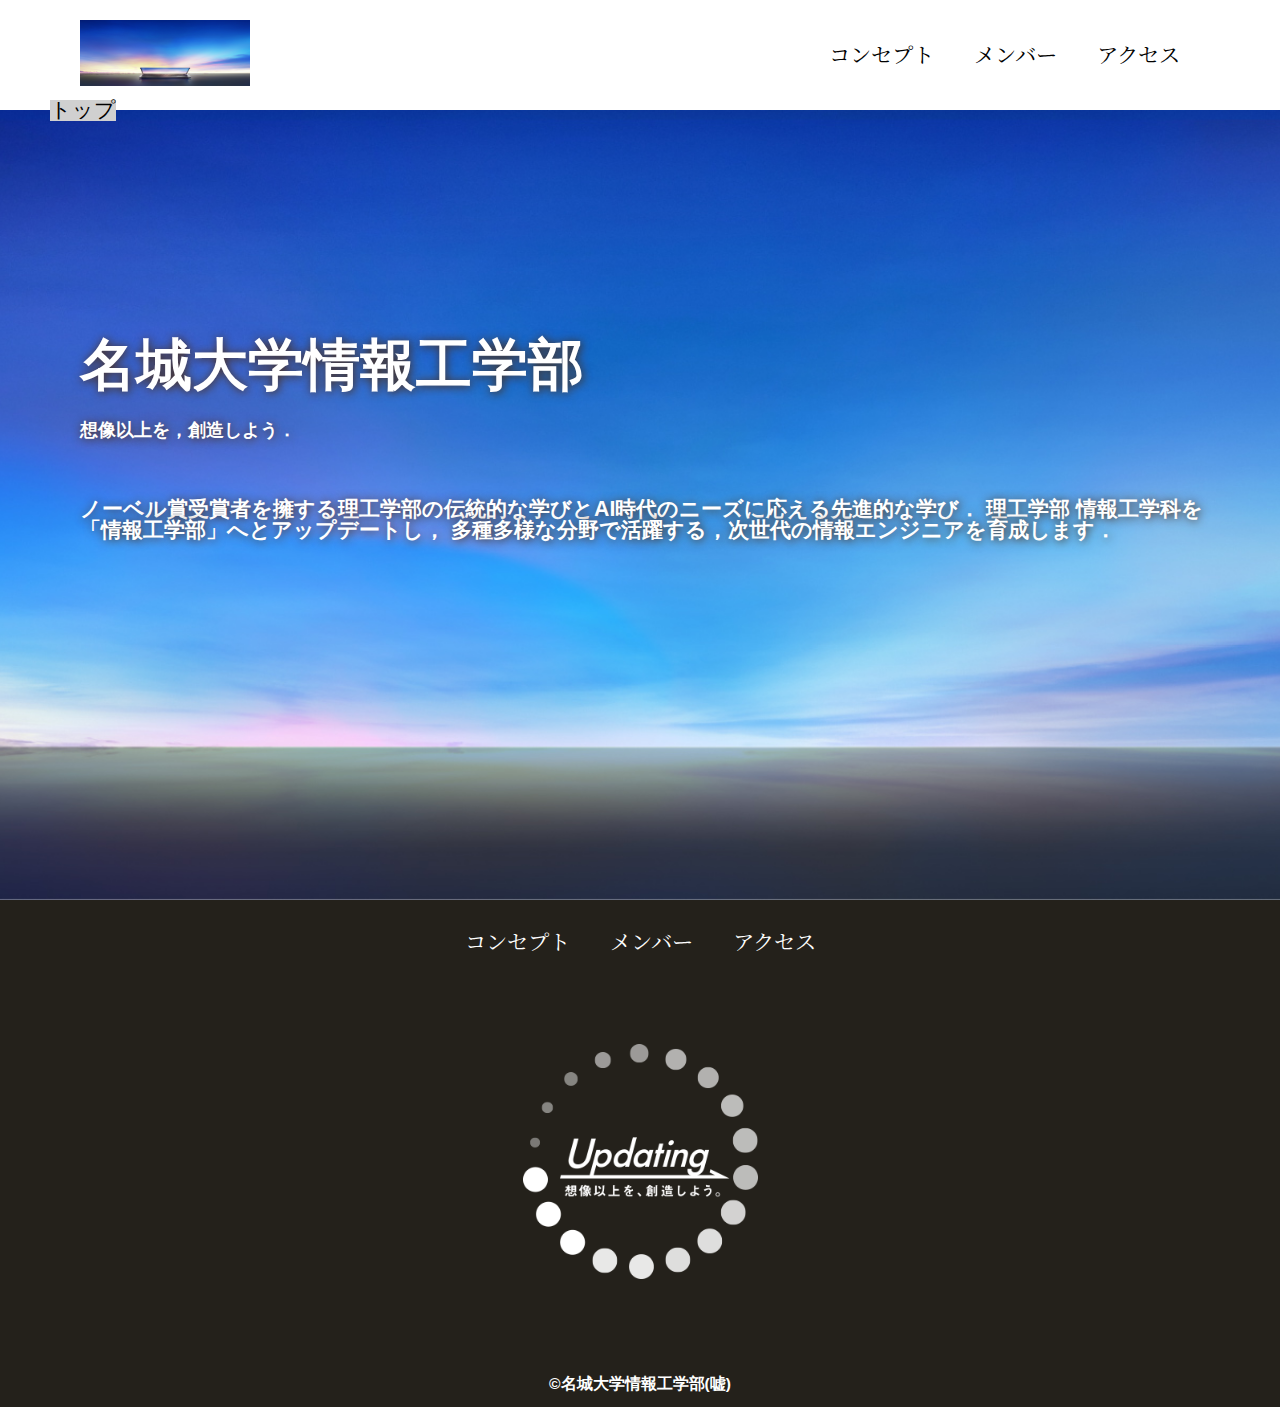
<file: index.html>
<!DOCTYPE html>
<html>
    <head>
        <meta charset="UTF-8">
        <title>名城大学情報工学部非公式HP</title>
        <meta name="description" content="名城大学情報工学部非公式HP">
        <meta name="viewport" content="width=device-width">
        <script src="https://ajax.googleapis.com/ajax/libs/jquery/1.11.0/jquery.min.js"></script>
        <script src="js/script.js"></script>
        <link href="css/index.css" rel="stylesheet">
        <link rel="preconnect" href="https://fonts.googleapis.com">
        <link rel="preconnect" href="https://fonts.gstatic.com" crossorigin>
        <link href="https://fonts.googleapis.com/css2?family=Noto+Serif+JP:wght@200..900&display=swap" rel="stylesheet">
    </head>
    <body>
        <header class="header">
            <div class="header-inner">
                <a class="header-logo" href="index.html">
                    <img src="images/common/logo.png" alt="ロゴ">
                </a>
                <button class="toggle-menu-button"></button>
                <div class="header-site-menu">
                    <nav class="site-menu">
                        <ul>
                            <li><a href="concept.html">コンセプト</a></li>
                            <li><a href="members.html">メンバー</a></li>
                            <li><a href="access.html">アクセス</a></li>
                        </ul>
                    </nav>
                </div>
            </div>
        </header>
        <main class="main">
            <nav class="floating">
                <ul>
                    <li><a href="#">トップ</a></li>
                </ul>
            </nav>
            <div class="first-view">
                <div class="first-view-text">
                    <h1>名城大学情報工学部</h1>
                    <p>想像以上を，創造しよう．</p>
                    <div class="lead">
                        ノーベル賞受賞者を擁する理工学部の伝統的な学びとAI時代のニーズに応える先進的な学び．
                        理工学部 情報工学科を「情報工学部」へとアップデートし，
                        多種多様な分野で活躍する，次世代の情報エンジニアを育成します．
                    </div>
                </div>
            </div>
        </main>
        <footer class="footer">
            <nav class="site-menu">
                <ul>
                    <li><a href="concept.html">コンセプト</a></li>
                    <li><a href="members.html">メンバー</a></li>
                    <li><a href="access.html">アクセス</a></li>
                </ul>
            </nav>
            <a class="footer-logo" href="index.html">
                <img src="images/common/logo_footer.png" alt="ロゴ">
            </a>
            <p class="copyright"><small>&copy;名城大学情報工学部(嘘)</small></p>
        </footer>
    </body>
</html>
</file>
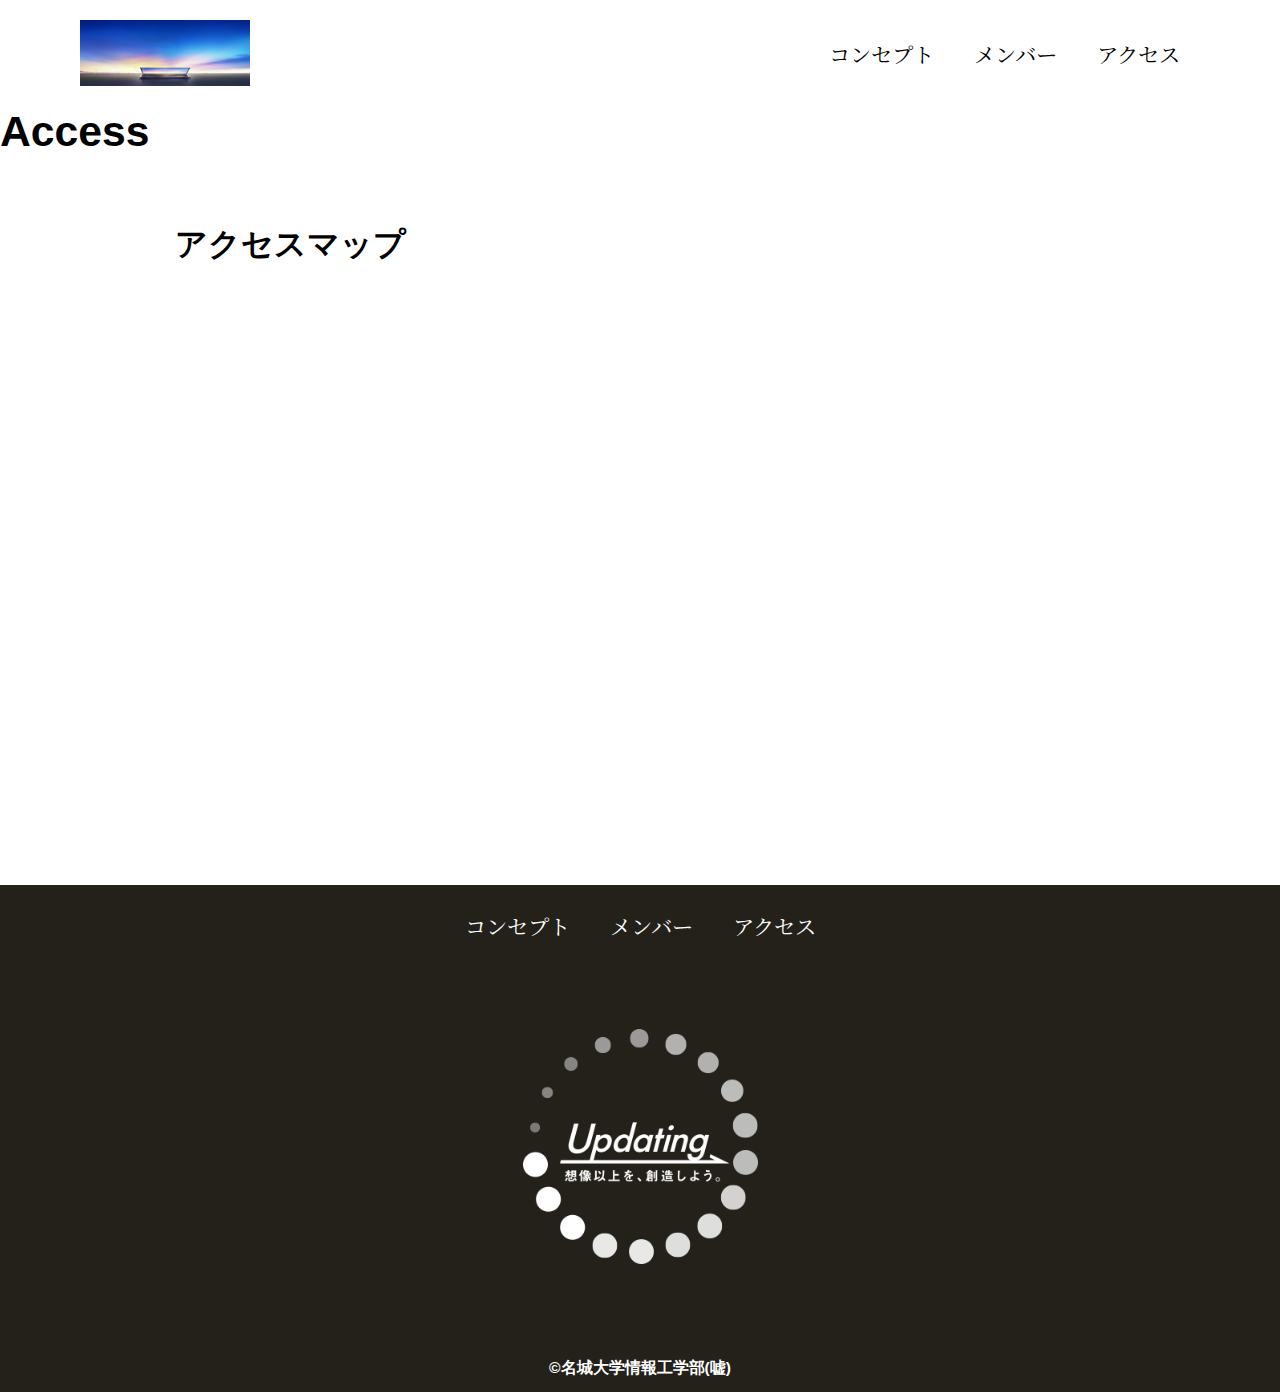
<file: access.html>
<!DOCTYPE html>
<html>
    <head>
        <meta charset="UTF-8">
        <title>名城大学情報工学部非公式HP</title>
        <meta name="description" content="ページの概要">
        <meta name="viewport" content="width=device-width">
        <script src="https://ajax.googleapis.com/ajax/libs/jquery/1.11.0/jquery.min.js"></script>
        <script src="js/script.js"></script>
        <link href="css/common.css" rel="stylesheet">
        <link href="css/access.css" rel="stylesheet">
        <link rel="preconnect" href="https://fonts.googleapis.com">
        <link rel="preconnect" href="https://fonts.gstatic.com" crossorigin>
        <link href="https://fonts.googleapis.com/css2?family=Noto+Serif+JP:wght@200..900&display=swap" rel="stylesheet">
    </head>
    <body>
        <header class="header">
            <div class="header-inner">
                <a class="header-logo" href="index.html">
                    <img src="images/common/logo.png" alt="ロゴ">
                </a>
                <button class="toggle-menu-button"></button>
                <div class="header-site-menu">
                    <nav class="site-menu">
                        <ul>
                            <li><a href="concept.html">コンセプト</a></li>
                            <li><a href="members.html">メンバー</a></li>
                            <li><a href="access.html">アクセス</a></li>
                        </ul>
                    </nav>
                </div>
            </div>
        </header>
        <main class="main">
            <div class="title">
                <h1>Access</h1>
            </div>
            <div class="map">
                <h2>アクセスマップ</h2>
                <iframe src="https://www.google.com/maps/embed?pb=!1m18!1m12!1m3!1d6525.6907863309525!2d136.97291310909625!3d35.13553155964797!2m3!1f0!2f0!3f0!3m2!1i1024!2i768!4f13.1!3m3!1m2!1s0x60037ad6985ff6bb%3A0x23539e4812bdd380!2z5ZCN5Z-O5aSn5a2mIOWkqeeZveOCreODo-ODs-ODkeOCuQ!5e0!3m2!1sja!2sjp!4v1717402333019!5m2!1sja!2sjp" style="border:0;" allowfullscreen="" loading="lazy" referrerpolicy="no-referrer-when-downgrade"></iframe>
            </div>
        </main>
        <footer class="footer">
            <nav class="site-menu">
                <ul>
                    <li><a href="concept.html">コンセプト</a></li>
                    <li><a href="members.html">メンバー</a></li>
                    <li><a href="access.html">アクセス</a></li>
                </ul>
            </nav>
            <a class="footer-logo" href="index.html">
                <img src="images/common/logo_footer.png" alt="ロゴ">
            </a>
            <p class="copyright"><small>&copy;名城大学情報工学部(嘘)</small></p>
        </footer>
    </body>
</html>
</file>
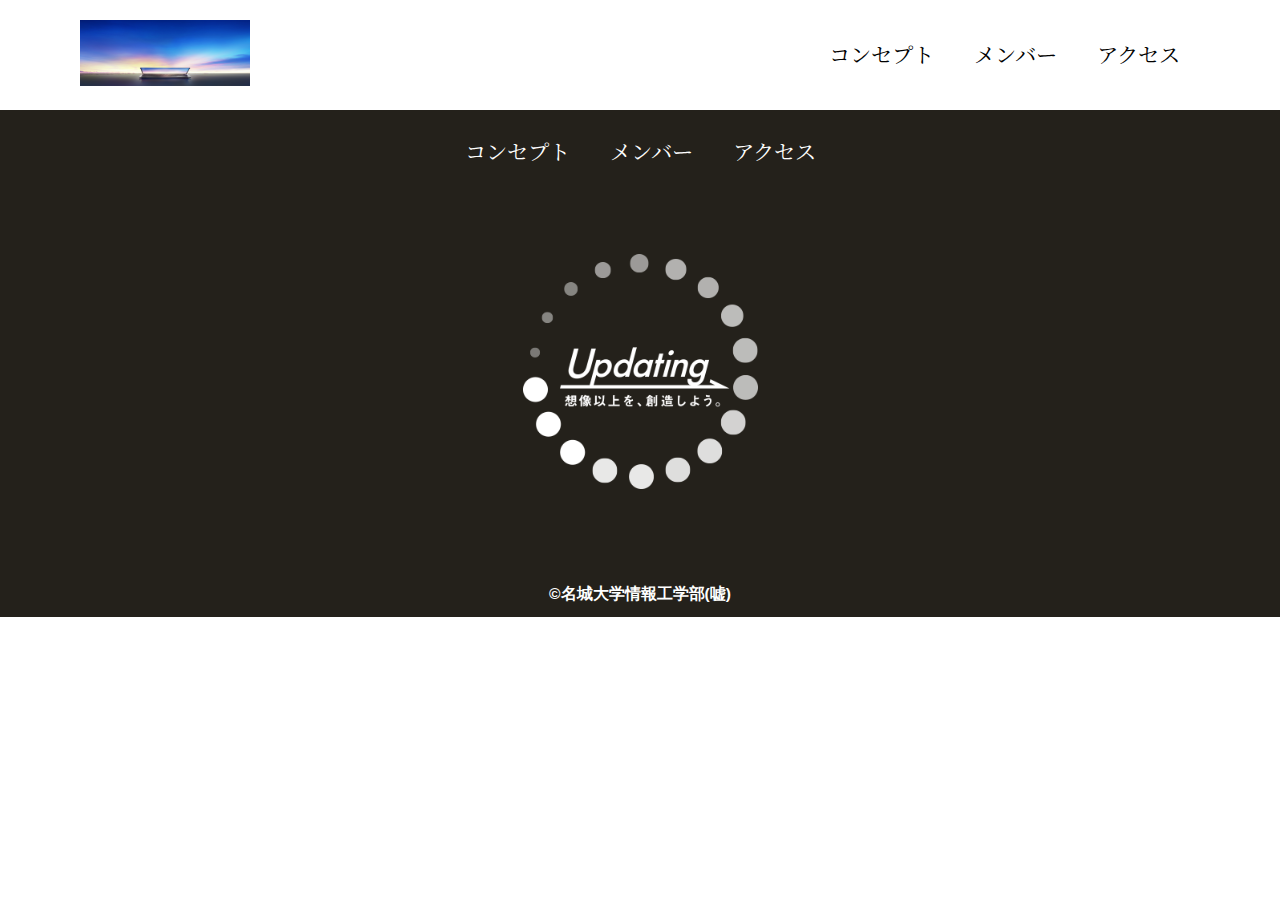
<file: common.html>
<!DOCTYPE html>
<html>
    <head>
        <meta charset="UTF-8">
        <title>名城大学情報工学部非公式HP</title>
        <meta name="description" content="ページの概要">
        <meta name="viewport" content="width=device-width">
        <script src="https://ajax.googleapis.com/ajax/libs/jquery/1.11.0/jquery.min.js"></script>
        <script src="js/script.js"></script>
        <link href="css/common.css" rel="stylesheet">
        <link rel="preconnect" href="https://fonts.googleapis.com">
        <link rel="preconnect" href="https://fonts.gstatic.com" crossorigin>
        <link href="https://fonts.googleapis.com/css2?family=Noto+Serif+JP:wght@200..900&display=swap" rel="stylesheet">
    </head>
    <body>
        <header class="header">
            <div class="header-inner">
                <a class="header-logo" href="index.html">
                    <img src="images/common/logo.png" alt="ロゴ">
                </a>
                <button class="toggle-menu-button"></button>
                <div class="header-site-menu">
                    <nav class="site-menu">
                        <ul>
                            <li><a href="concept.html">コンセプト</a></li>
                            <li><a href="members.html">メンバー</a></li>
                            <li><a href="access.html">アクセス</a></li>
                        </ul>
                    </nav>
                </div>
            </div>
        </header>
        <main class="main"></main>
        <footer class="footer">
            <nav class="site-menu">
                <ul>
                    <li><a href="concept.html">コンセプト</a></li>
                    <li><a href="members.html">メンバー</a></li>
                    <li><a href="access.html">アクセス</a></li>
                </ul>
            </nav>
            <a class="footer-logo" href="index.html">
                <img src="images/common/logo_footer.png" alt="ロゴ">
            </a>
            <p class="copyright"><small>&copy;名城大学情報工学部(嘘)</small></p>
        </footer>
    </body>
</html>
</file>
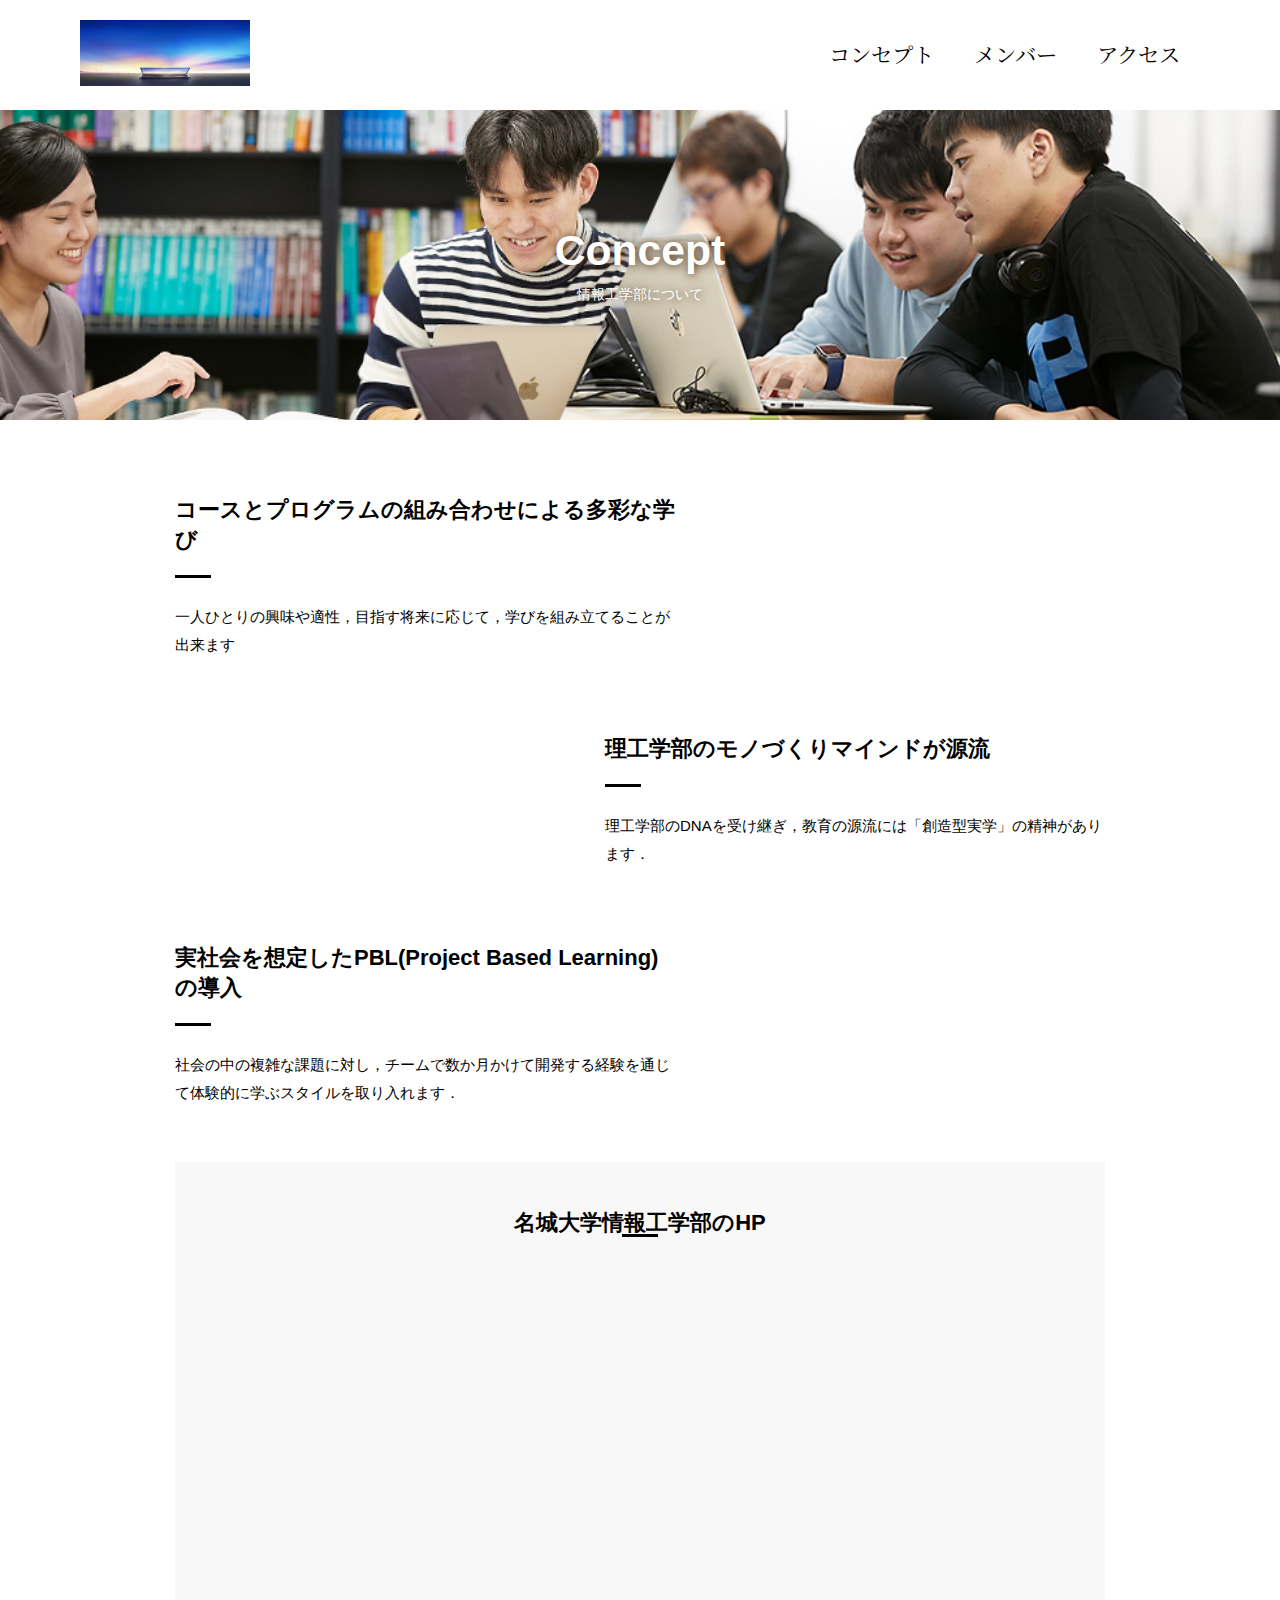
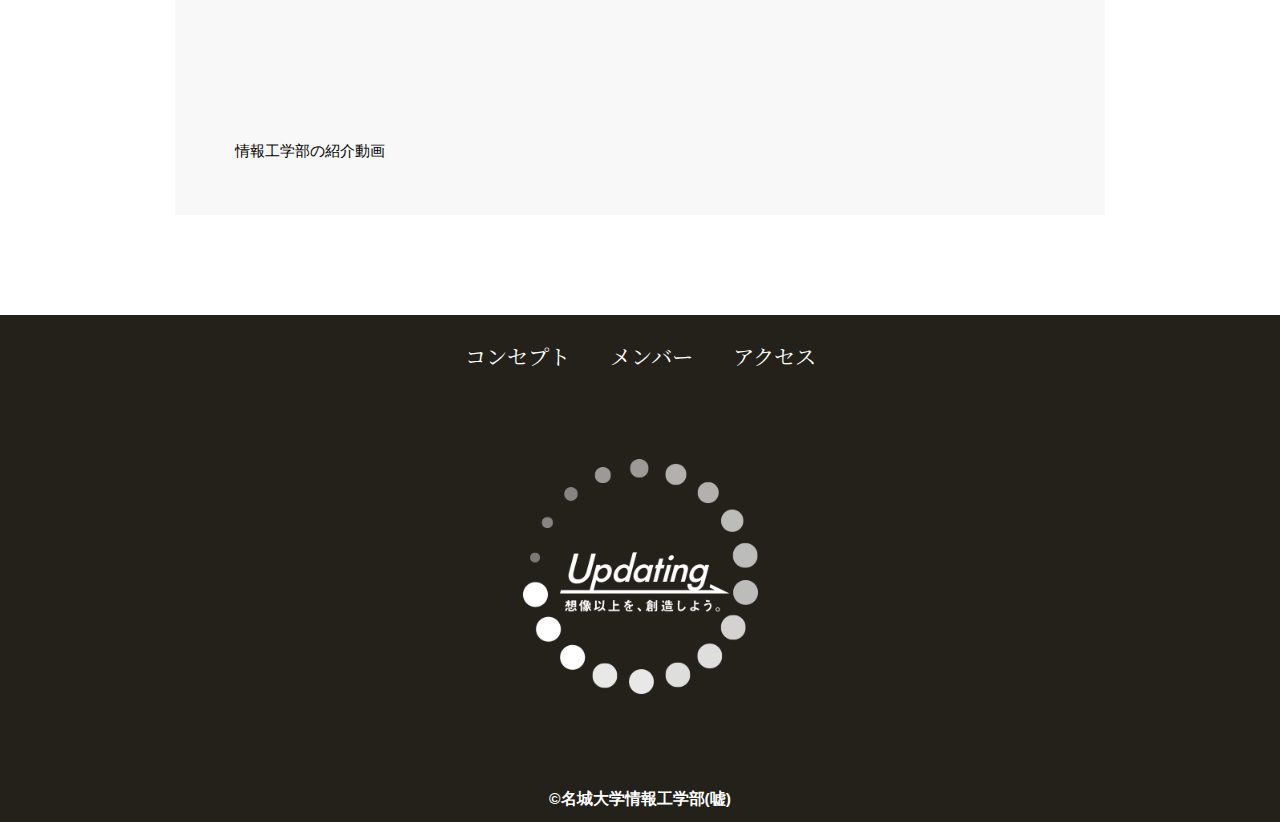
<file: concept.html>
<!DOCTYPE html>
<html>
    <head>
        <meta charset="UTF-8">
        <title>コンセプト</title>
        <meta name="description" content="情報工学部のコンセプト">
        <meta name="viewport" content="width=device-width">
        <script src="https://ajax.googleapis.com/ajax/libs/jquery/1.11.0/jquery.min.js"></script>
        <script src="js/script.js"></script>
        <link href="css/common.css" rel="stylesheet">
        <link href="css/concept.css" rel="stylesheet">
        <link rel="preconnect" href="https://fonts.googleapis.com">
        <link rel="preconnect" href="https://fonts.gstatic.com" crossorigin>
        <link href="https://fonts.googleapis.com/css2?family=Noto+Serif+JP:wght@200..900&display=swap" rel="stylesheet">
    </head>
    <body>
        <header class="header">
            <div class="header-inner">
                <a class="header-logo" href="index.html">
                    <img src="images/common/logo.png" alt="ロゴ">
                </a>
                <button class="toggle-menu-button"></button>
                <div class="header-site-menu">
                    <nav class="site-menu">
                        <ul>
                            <li><a href="concept.html">コンセプト</a></li>
                            <li><a href="members.html">メンバー</a></li>
                            <li><a href="access.html">アクセス</a></li>
                        </ul>
                    </nav>
                </div>
            </div>
        </header>
        <main class="main">
            <div class="title">
                <h1>Concept</h1>
                <p>情報工学部について</p>
            </div>
            <div class="feature">
                <div class="feature-text">
                    <h2>コースとプログラムの組み合わせによる多彩な学び</h2>
                    <p>一人ひとりの興味や適性，目指す将来に応じて，学びを組み立てることが出来ます</p>
                </div>
            </div>
            <div class="feature reverse">
                <div class="feature-text">
                    <h2>理工学部のモノづくりマインドが源流</h2>
                    <p>理工学部のDNAを受け継ぎ，教育の源流には「創造型実学」の精神があります．</p>
                </div>
            </div>
            <div class="feature">
                <div class="feature-text">
                    <h2>実社会を想定したPBL(Project Based Learning)の導入</h2>
                    <p>社会の中の複雑な課題に対し，チームで数か月かけて開発する経験を通じて体験的に学ぶスタイルを取り入れます．</p>
                </div>
            </div>
            <div class="movie">
                <h2>名城大学情報工学部のHP</h2>
                <iframe src="https://www.youtube.com/embed/AxMAMQrBUtE?si=GBV5Xv7b7R62a5R0" title="YouTube video player" frameborder="0" allow="accelerometer; autoplay; clipboard-write; encrypted-media; gyroscope; picture-in-picture; web-share" referrerpolicy="strict-origin-when-cross-origin" allowfullscreen></iframe>
                <p>情報工学部の紹介動画</p>
            </div>
        </main>
        <footer class="footer">
            <nav class="site-menu">
                <ul>
                    <li><a href="concept.html">コンセプト</a></li>
                    <li><a href="members.html">メンバー</a></li>
                    <li><a href="access.html">アクセス</a></li>
                </ul>
            </nav>
            <a class="footer-logo" href="index.html">
                <img src="images/common/logo_footer.png" alt="ロゴ">
            </a>
            <p class="copyright"><small>&copy;名城大学情報工学部(嘘)</small></p>
        </footer>
    </body>
</html>
</file>
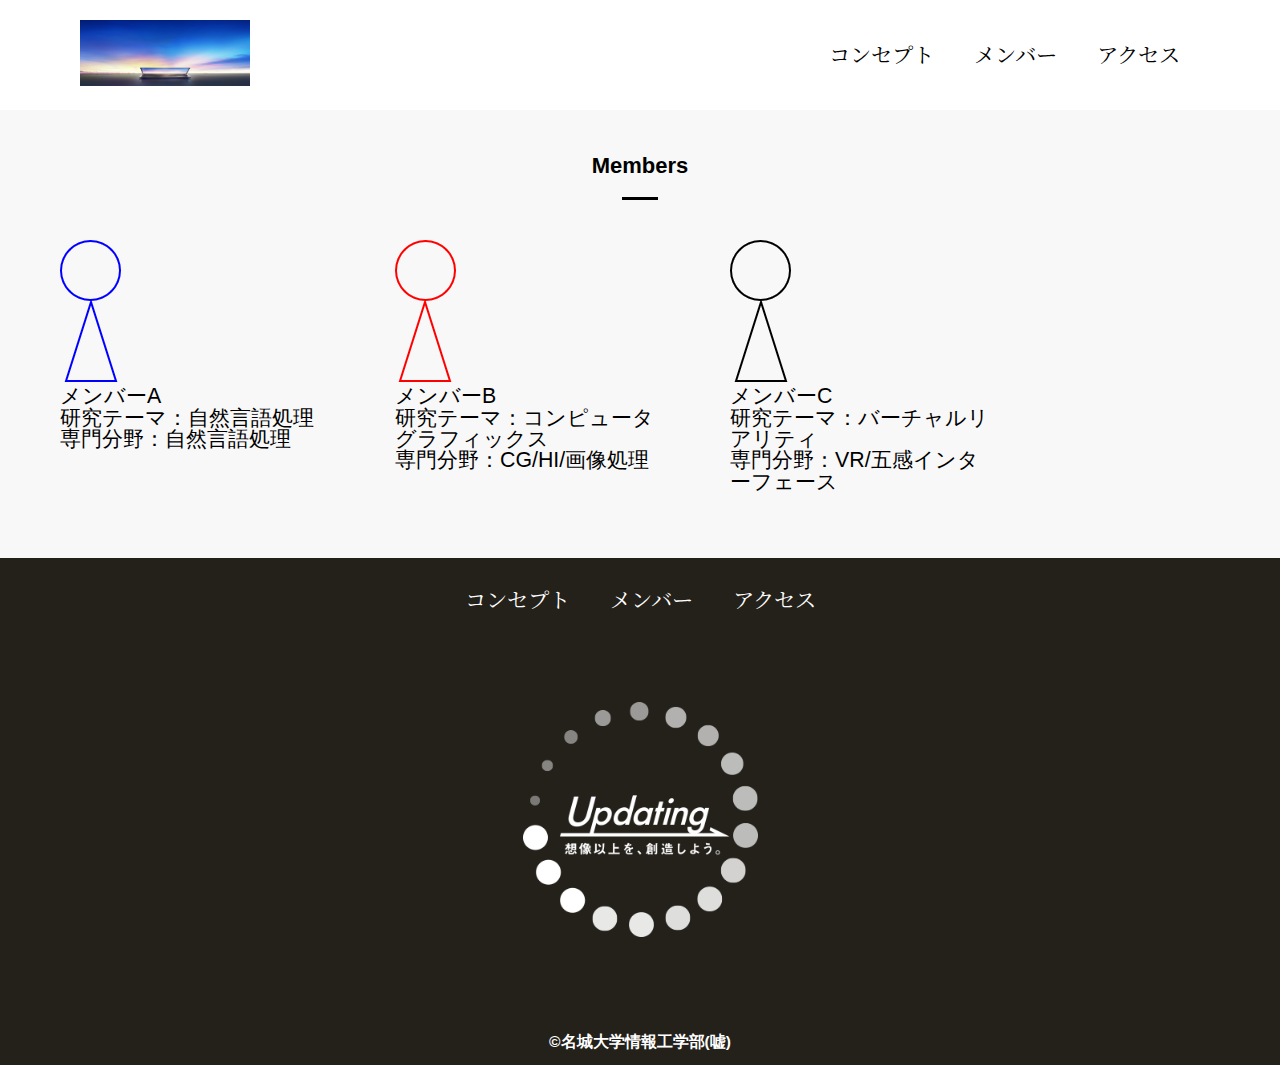
<file: members.html>
<!DOCTYPE html>
<html>
    <head>
        <meta charset="UTF-8">
        <title>名城大学情報工学部非公式HP</title>
        <meta name="description" content="ページの概要">
        <meta name="viewport" content="width=device-width">
        <script src="https://ajax.googleapis.com/ajax/libs/jquery/1.11.0/jquery.min.js"></script>
        <script src="js/script.js"></script>
        <link href="css/common.css" rel="stylesheet">
        <link href="css/members.css" rel="stylesheet">
        <link rel="preconnect" href="https://fonts.googleapis.com">
        <link rel="preconnect" href="https://fonts.gstatic.com" crossorigin>
        <link href="https://fonts.googleapis.com/css2?family=Noto+Serif+JP:wght@200..900&display=swap" rel="stylesheet">
    </head>
    <body>
        <header class="header">
            <div class="header-inner">
                <a class="header-logo" href="index.html">
                    <img src="images/common/logo.png" alt="ロゴ">
                </a>
                <button class="toggle-menu-button"></button>
                <div class="header-site-menu">
                    <nav class="site-menu">
                        <ul>
                            <li><a href="concept.html">コンセプト</a></li>
                            <li><a href="members.html">メンバー</a></li>
                            <li><a href="access.html">アクセス</a></li>
                        </ul>
                    </nav>
                </div>
            </div>
        </header>
        <main class="main">
            <div class="members">
                <h2>Members</h2>
                <ul class="member-list">
                    <li>
                        <img src="images/members/member_A.png" alt="メンバーA">
                        <dl>
                            <dt>メンバーA</dt>
                            <dd>研究テーマ：自然言語処理</dd>
                        </dl>
                        <p class="speciality">専門分野：自然言語処理</p>
                    </li>
                    <li>
                        <img src="images/members/member_B.png" alt="メンバーB">
                        <dl>
                            <dt>メンバーB</dt>
                            <dd>研究テーマ：コンピュータグラフィックス</dd>
                        </dl>
                        <p class="speciality">専門分野：CG/HI/画像処理</p>
                    </li>
                    <li>
                        <img src="images/members/member_C.png" alt="メンバーC">
                        <dl>
                            <dt>メンバーC</dt>
                            <dd>研究テーマ：バーチャルリアリティ</dd>
                        </dl>
                        <p class="speciality">専門分野：VR/五感インターフェース</p>
                    </li>
                </ul>
            </div>
        </main>
        <footer class="footer">
            <nav class="site-menu">
                <ul>
                    <li><a href="concept.html">コンセプト</a></li>
                    <li><a href="members.html">メンバー</a></li>
                    <li><a href="access.html">アクセス</a></li>
                </ul>
            </nav>
            <a class="footer-logo" href="index.html">
                <img src="images/common/logo_footer.png" alt="ロゴ">
            </a>
            <p class="copyright"><small>&copy;名城大学情報工学部(嘘)</small></p>
        </footer>
    </body>
</html>
</file>
<file: css/index.css>
@charset "utf-8";

nav.floating {
    position: absolute;
    top: 100px;
    left: 50px;
    background-color: #d0d0d0;
}

.first-view {
    height: calc(100vh - 110px);
    background-image: url(../images/index/bg_main.jpg);
    background-repeat: no-repeat;
    background-position: center center;
    background-size: cover;
    display: flex;
    align-items: center;
}

.first-view-text {
    width: 100%;
    max-width: 1200px;
    margin-left: auto;
    margin-right: auto;
    padding-left: 40px;
    padding-bottom: 80px;
    color: #ffffff;
    font-weight: bold;
    text-shadow: 1px 1px 10px #4b2c14;
}

.first-view-text h1 {
    font-family: 'Montserrat', sans-serif;
    font-size: 56px;
    line-height: 72px;
}

.first-view-text p {
    font-size: 18px;
    margin-top: 20px;
}

.lead {
    max-width: 1200px;
    margin: 60px auto;
}

*,
::before,
::after {
    padding: 0;
    margin: 0;
    box-sizing: border-box;
}

ul, ol {
    list-style: none;
}

a {
    color: inherit;
    text-decoration: none;
}

body {
    font-family: sans-serif;
    font-size: 16pt;
    color: #000000;
    line-height: 1;
    background-color: #ffffff;
}

img {
    max-width: 100%;
}

.header-inner {
    max-width: 1200px;
    height: 110px;
    margin-left: auto;
    margin-right: auto;
    padding-left: 40px;
    padding-right: 40px;
    display: flex;
    justify-content: space-between;
    align-items: center;
}

.toggle-menu-button {
    display: none;
}

.header-logo {
    display: block;
    width: 170px;
}

.site-menu ul {
    display: flex;
}

.site-menu ul li {
    margin-left: 20px;
    margin-right: 20px;
}

.site-menu ul li a {
    font-family: "Noto Serif JP", serif;
}

@media (max-width: 800px) {
    .site-menu ul {
        display: block;
        text-align: center;
    }

    .site-menu li {
        margin-top: 20px;
    }

    .header {
        position: fixed;
        top: 0;
        left: 0;
        right: 0;
        background-color: #ffffff;
        height: 50px;
        z-index: 10;
        box-shadow: 0 3px 6px rgba(0, 0, 0, 0.1);
    }

    .header-inner {
        padding-left: 20px;
        padding-right: 20px;
        height: 100%;
        position: relative;
    }

    .header-logo {
        width: 100px;
    }

    .header-site-menu {
        position: absolute;
        top: 100%;
        left: 0;
        right: 0;
        color: #ffffff;
        background-color: #736e62;
        padding-top: 30px;
        padding-bottom: 50px;
        display: none;
    }

    .header-site-menu.is-show {
        display: block;
    }

    .main {
        padding-top: 50px;;
    }

    .footer-logo {
        margin-top: 60px;
    }

    .copyright {
        margin-top: 50px;
    }

    .toggle-menu-button {
        display: block;
        width: 44px;
        height: 34px;
        background-image: url(../images/common/icon-menu.png);
        background-size: 50%;
        background-position: center;
        background-repeat: no-repeat;
        background-color: transparent;
        border: none;
        border-radius: 0;
        outline: none;
    }
}

.footer {
    color: #ffffff;
    background-color: #24211b;
    padding-top: 30px;
    padding-bottom: 15px;
    display: flex;
    flex-direction: column;
    align-items: center;
}

.footer-logo {
    display: block;
    width: 235px;
    margin-top: 90px;
}

.copyright {
    font-size: 14pt;
    font-weight: bold;
    margin-top: 90px;
}
</file>
<file: css/common.css>
@charset "utf-8";

*,
::before,
::after {
    padding: 0;
    margin: 0;
    box-sizing: border-box;
}

ul, ol {
    list-style: none;
}

a {
    color: inherit;
    text-decoration: none;
}

body {
    font-family: sans-serif;
    font-size: 16pt;
    color: #000000;
    line-height: 1;
    background-color: #ffffff;
}

img {
    max-width: 100%;
}

.header-inner {
    max-width: 1200px;
    height: 110px;
    margin-left: auto;
    margin-right: auto;
    padding-left: 40px;
    padding-right: 40px;
    display: flex;
    justify-content: space-between;
    align-items: center;
}

.toggle-menu-button {
    display: none;
}

.header-logo {
    display: block;
    width: 170px;
}

.site-menu ul {
    display: flex;
}

.site-menu ul li {
    margin-left: 20px;
    margin-right: 20px;
}

.site-menu ul li a {
    font-family: "Noto Serif JP", serif;
}

@media (max-width: 800px) {
    .site-menu ul {
        display: block;
        text-align: center;
    }

    .site-menu li {
        margin-top: 20px;
    }

    .header {
        position: fixed;
        top: 0;
        left: 0;
        right: 0;
        background-color: #ffffff;
        height: 50px;
        z-index: 10;
        box-shadow: 0 3px 6px rgba(0, 0, 0, 0.1);
    }

    .header-inner {
        padding-left: 20px;
        padding-right: 20px;
        height: 100%;
        position: relative;
    }

    .header-logo {
        width: 100px;
    }

    .header-site-menu {
        position: absolute;
        top: 100%;
        left: 0;
        right: 0;
        color: #ffffff;
        background-color: #736e62;
        padding-top: 30px;
        padding-bottom: 50px;
        display: none;
    }

    .header-site-menu.is-show {
        display: block;
    }

    .main {
        padding-top: 50px;;
    }

    .footer-logo {
        margin-top: 60px;
    }

    .copyright {
        margin-top: 50px;
    }

    .toggle-menu-button {
        display: block;
        width: 44px;
        height: 34px;
        background-image: url(../images/common/icon-menu.png);
        background-size: 50%;
        background-position: center;
        background-repeat: no-repeat;
        background-color: transparent;
        border: none;
        border-radius: 0;
        outline: none;
    }
}

.footer {
    color: #ffffff;
    background-color: #24211b;
    padding-top: 30px;
    padding-bottom: 15px;
    display: flex;
    flex-direction: column;
    align-items: center;
}

.footer-logo {
    display: block;
    width: 235px;
    margin-top: 90px;
}

.copyright {
    font-size: 14pt;
    font-weight: bold;
    margin-top: 90px;
}
</file>
<file: css/access.css>
.map{
    width: 930px;
    max-width: 90%;
    margin-top: 75px;
    margin-left: auto;
    margin-right: auto;
}

.map iframe{
    display: block;
    width: 100%;
    height: 600px;
    margin-top: 25px;
}
</file>
<file: css/concept.css>
.title{
    height: 310px;
    background-image: url(../images/concept/bg-main.jpg);
    background-repeat: no-repeat;
    background-position: center center;
    background-size: cover;
    display: flex;
    flex-direction: column;
    justify-content: center;
    align-items: center;
    color: #ffffff;
    text-shadow: 1px 1px 10px #4b2c14;
}

.title h1{
    font-family: 'Montserrat', sans-serif;
    font-size: 32pt;
    font-weight: bold;
}

.title p{
    font-size: 14px;
    margin-top: 15px;
}

.feature{
    display: flex;
    flex-direction: column;
    justify-content: space-between;
    width: 930px;
    max-width: 90%;
    margin-top: 75px;
    margin-left: auto;
    margin-right: auto;
    align-items: flex-start;
}

.feature-text{
    max-width: 500px;
    margin-right: 40px;
}

.reverse{
    flex-direction: row-reverse;
}

.reverse .feature-text{
    margin-left: 40px;
    margin-right: 0;
}

.feature-text h2{
    font-size: 22px;
    font-weight: bold;
    line-height: 30px;
}

.feature-text h2::after{
    content: '';
    display: block;
    width: 36px;
    height: 3px;
    background-color: #000000;
    margin-top: 20px;
}

.feature-text p{
    font-size: 15px;
    line-height: 28px;
    margin-top: 25px;
}

.movie{
    width: 930px;
    max-width: 90%;
    background-color: #f8f8f8;
    padding: 50px 60px;
    margin-top: 55px;
    margin-left: auto;
    margin-right: auto;
}

.movie h2{
    font-size: 22px;
    font-weight: bold;
    text-align: center;
}

.movie h2::after{
    content: '';
    display: block;
    width: 36px;
    height: 3px;
    background-color: #000000;
    margin-left: auto;
    margin-right: auto;
}

.movie iframe{
    display: block;
    width: 100%;
    height: 450px;
    margin-top: 30px;
}

.movie p{
    font-size: 15px;
    line-height: 28px;
    margin-top: 20px;
}

.footer{
    margin-top: 100px;
}
</file>
<file: css/members.css>
.members{
    background-color: #f8f8f8;
    padding-top: 45px;
    padding-bottom: 55px;
}

.members h2{
    font-size: 22px;
    font-weight: bold;
    text-align: center;
}

.members h2::after {
    content: '';
    display: block;
    width: 36px;
    height: 3px;
    background-color: #000000;
    margin-top: 20px;
    margin-left: auto;
    margin-right: auto;
}

.member-list{
    display: flex;
    padding-top: 40px;
    padding-bottom: 10px;
    padding-left: 60px;
    padding-right: 60px;
    overflow: scroll;
}

.member-list li{
    flex-shrink: 0;
    width: 260px;
    margin-left: 75px;
}

.member-list li:first-child{
    margin-left: 0;
}

@media (max-width: 800px){
    .member-list{
        padding-left: 20px;
        padding-right: 20px;
    }

    .member-list li{
        width: 100px;
        margin-left: 30px;
    }
}
</file>
